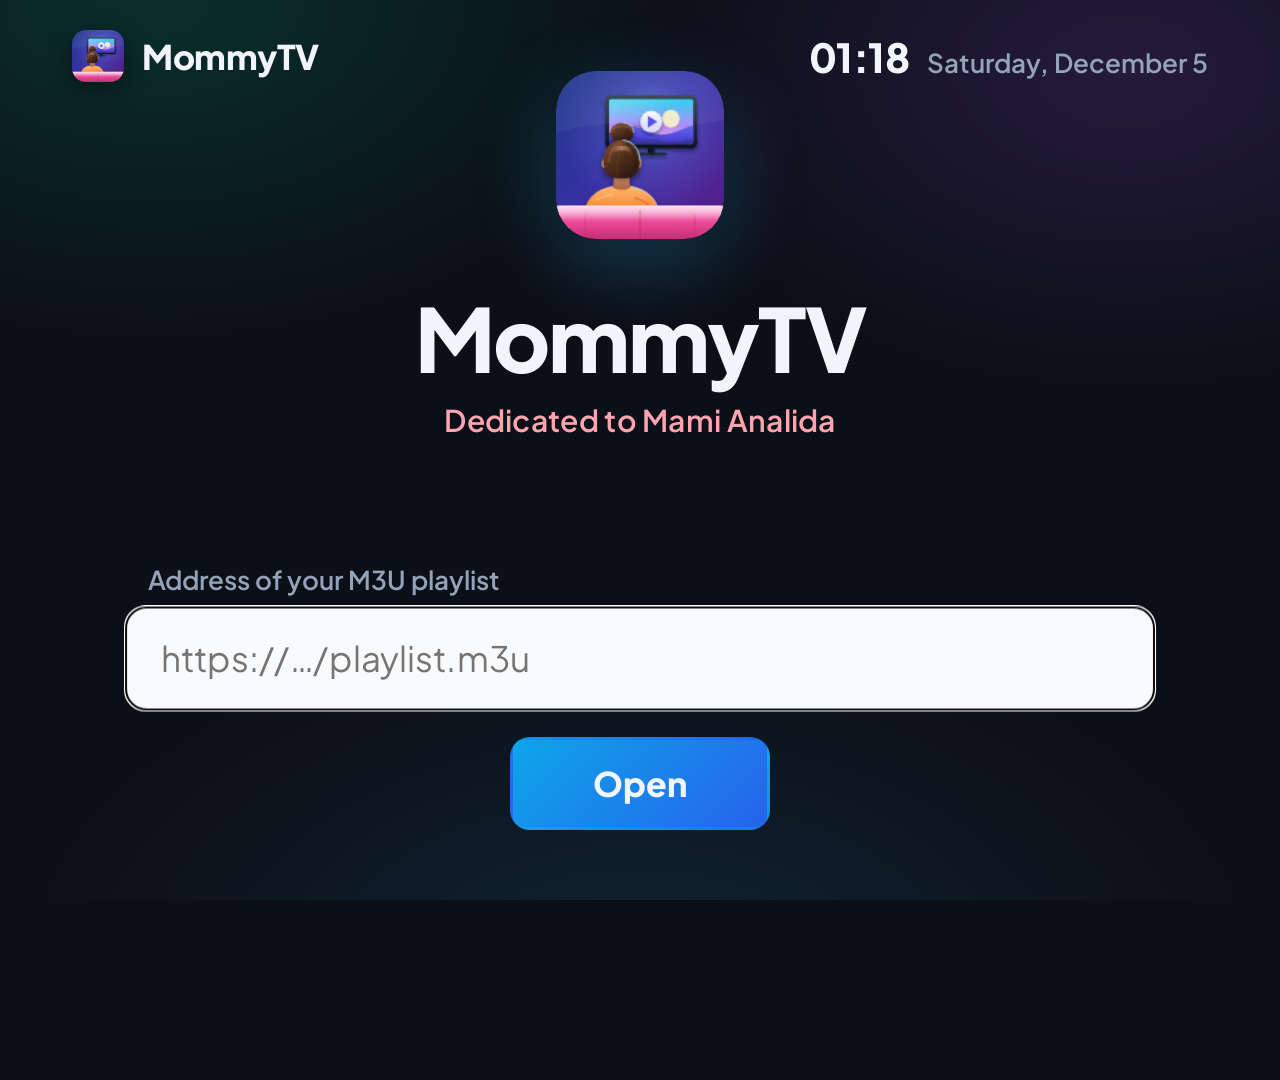
<file: index.html>
<!DOCTYPE html>
<html lang="es">
<head>
  <meta charset="utf-8">
  <title>MommyTV</title>
  <link rel="stylesheet" href="css/app.css">
</head>
<body>
  <div id="aurora"></div>

  <header id="topbar">
    <div class="brand"><img src="img/icon_80x80.png" alt=""><span>MommyTV</span></div>
    <div id="hint" class="hint hidden"><span class="key">OK</span><span data-i18n="holdOk">Mantén pulsado</span><svg viewBox="0 0 24 24"><path fill="#facc15" d="M12 2.8l2.8 5.9 6.4.8-4.7 4.4 1.2 6.4L12 17.2l-5.7 3.1 1.2-6.4L2.8 9.5l6.4-.8z"/></svg><span data-i18n="favourite">Favorito</span></div>
    <div class="clock"><span id="time"></span><span id="date"></span></div>
  </header>

  <section id="setup" class="view">
    <div class="setup-card">
      <img class="setup-logo" src="img/icon_130x130.png" alt="">
      <h1>MommyTV</h1>
      <p class="dedication-line" data-i18n="dedication">Dedicado a Mami Analida</p>
      <div class="status"><span id="setup-spin" class="spinner small hidden"></span><span id="setup-msg"></span></div>
      <label for="url" data-i18n="urlLabel">Dirección de tu lista M3U</label>
      <input id="url" type="url" spellcheck="false" placeholder="https://…/lista.m3u" data-i18n-placeholder="urlPlaceholder">
      <button id="load" type="button" data-i18n="load">Entrar</button>
    </div>
  </section>

  <section id="browser" class="view hidden">
    <ul id="groups" class="rail"></ul>
    <div class="main">
      <div class="hero">
        <div class="tile hero-tile" id="hero-tile"></div>
        <div class="hero-text">
          <div class="meta"><span class="live" id="hero-live"><i></i><b data-i18n="live">EN VIVO</b></span><span id="hero-group"></span><span id="hero-q" class="chip"></span></div>
          <h2 id="hero-name"></h2>
          <input id="search" class="hidden" type="text" spellcheck="false" autocomplete="off" placeholder="Nombre del canal" data-i18n-placeholder="searchPlaceholder">
        </div>
      </div>
      <ul id="channels" class="list"></ul>
    </div>
  </section>

  <section id="player" class="view hidden">
    <video id="video" autoplay></video>
    <span id="play-spin" class="spinner hidden"></span>
    <div id="diag" class="hidden"></div>
    <div id="banner" class="hidden">
      <div class="tile banner-tile" id="banner-tile"></div>
      <div class="banner-num" id="banner-num"></div>
      <div class="banner-text">
        <div class="meta"><span class="live"><i></i><b data-i18n="live">EN VIVO</b></span><span id="banner-group"></span><span id="banner-q" class="chip"></span><span class="hint-mini" data-i18n="holdOkFav">Mantén OK: Favorito</span></div>
        <div class="banner-name" id="banner-name"></div>
      </div>
      <div class="banner-time" id="banner-time"></div>
    </div>
  </section>

  <div id="osd" class="hidden"></div>

  <div id="pin" class="hidden">
    <div class="pin-card">
      <svg class="pin-lock" viewBox="0 0 24 24" fill="none" stroke="currentColor" stroke-width="2.2" stroke-linecap="round"><rect x="5" y="11" width="14" height="10" rx="2.5"/><path d="M8 11V8a4 4 0 0 1 8 0v3"/></svg>
      <h3 data-i18n="parental">Control parental</h3>
      <p id="pin-msg"></p>
      <div id="pin-dots"><i></i><i></i><i></i><i></i></div>
    </div>
  </div>

  <script src="js/webOSTV.js"></script>
  <script src="js/platform.js"></script>
  <script src="js/m3u.js"></script>
  <script src="js/sha256.js"></script>
  <script src="js/i18n.js"></script>
  <script src="js/countries.js"></script>
  <script src="js/app.js"></script>
</body>
</html>
</file>
<file: css/app.css>
/* Chromium 53 (webOS 4.x): flexbox and custom properties only; no grid, no flex gap, no backdrop-filter. */
@font-face { font-family: 'Jakarta'; font-weight: 400; src: url(../fonts/plus-jakarta-sans-400-latin.woff2) format('woff2'); unicode-range: U+0000-00FF, U+0131, U+0152-0153, U+02BB-02BC, U+02C6, U+02DA, U+02DC, U+2000-206F, U+2074, U+20AC, U+2122, U+2191, U+2193, U+2212, U+2215, U+FEFF, U+FFFD; }
@font-face { font-family: 'Jakarta'; font-weight: 400; src: url(../fonts/plus-jakarta-sans-400-latin-ext.woff2) format('woff2'); unicode-range: U+0100-02BA, U+02BD-02C5, U+02C7-02CC, U+02CE-02D7, U+02DD-02FF, U+1E00-1EFF, U+2020, U+20A0-20AB, U+20AD-20C0, U+2113, U+2C60-2C7F, U+A720-A7FF; }
@font-face { font-family: 'Jakarta'; font-weight: 600; src: url(../fonts/plus-jakarta-sans-600-latin.woff2) format('woff2'); unicode-range: U+0000-00FF, U+0131, U+0152-0153, U+02BB-02BC, U+02C6, U+02DA, U+02DC, U+2000-206F, U+2074, U+20AC, U+2122, U+2191, U+2193, U+2212, U+2215, U+FEFF, U+FFFD; }
@font-face { font-family: 'Jakarta'; font-weight: 600; src: url(../fonts/plus-jakarta-sans-600-latin-ext.woff2) format('woff2'); unicode-range: U+0100-02BA, U+02BD-02C5, U+02C7-02CC, U+02CE-02D7, U+02DD-02FF, U+1E00-1EFF, U+2020, U+20A0-20AB, U+20AD-20C0, U+2113, U+2C60-2C7F, U+A720-A7FF; }
@font-face { font-family: 'Jakarta'; font-weight: 800; src: url(../fonts/plus-jakarta-sans-800-latin.woff2) format('woff2'); unicode-range: U+0000-00FF, U+0131, U+0152-0153, U+02BB-02BC, U+02C6, U+02DA, U+02DC, U+2000-206F, U+2074, U+20AC, U+2122, U+2191, U+2193, U+2212, U+2215, U+FEFF, U+FFFD; }
@font-face { font-family: 'Jakarta'; font-weight: 800; src: url(../fonts/plus-jakarta-sans-800-latin-ext.woff2) format('woff2'); unicode-range: U+0100-02BA, U+02BD-02C5, U+02C7-02CC, U+02CE-02D7, U+02DD-02FF, U+1E00-1EFF, U+2020, U+20A0-20AB, U+20AD-20C0, U+2113, U+2C60-2C7F, U+A720-A7FF; }

:root {
  --bg: #0b0f17;
  --panel: rgba(22, 30, 44, 0.72);
  --line: rgba(148, 163, 184, 0.16);
  --fg: #f1f5f9;
  --muted: #94a3b8;
  --focus-bg: #f8fafc;
  --focus-fg: #0b0f17;
  --sky: #38bdf8;
  --teal: #00d2a0;
  --violet: #a855f7;
  --live: #f43f5e;
  --ease: cubic-bezier(0.16, 1, 0.3, 1);
}

html, body {
  margin: 0;
  width: 1920px;
  height: 1080px;
  overflow: hidden;
  background: var(--bg);
  color: var(--fg);
  font-family: 'Jakarta', sans-serif;
  font-size: 30px;
  -webkit-font-smoothing: antialiased;
}
ul { list-style: none; margin: 0; padding: 0; }
.hidden { display: none !important; }
.view { position: absolute; top: 0; left: 0; right: 0; bottom: 0; }

#aurora {
  position: absolute; top: 0; left: 0; right: 0; bottom: 0;
  background-image:
    radial-gradient(ellipse 60% 55% at 12% 0%, rgba(0, 210, 160, 0.16) 0%, transparent 70%),
    radial-gradient(ellipse 55% 50% at 88% 8%, rgba(168, 85, 247, 0.16) 0%, transparent 70%),
    radial-gradient(ellipse 70% 60% at 50% 110%, rgba(56, 189, 248, 0.12) 0%, transparent 70%);
}

/* ---------- top bar ---------- */
#topbar {
  position: absolute; top: 0; left: 0; right: 0; height: 112px;
  display: flex; align-items: center; justify-content: space-between;
  padding: 0 72px; z-index: 2;
}
.brand { display: flex; align-items: center; font-weight: 800; font-size: 34px; letter-spacing: -0.5px; }
.brand img { width: 52px; height: 52px; border-radius: 14px; margin-right: 18px; box-shadow: 0 6px 24px rgba(0, 0, 0, 0.45); }
.clock { display: flex; align-items: baseline; }
#time { font-weight: 800; font-size: 40px; letter-spacing: -0.5px; }
#date { margin-left: 18px; color: var(--muted); font-size: 26px; font-weight: 600; }

/* ---------- setup ---------- */
#setup { display: flex; align-items: center; justify-content: center; }
.setup-card { width: 1000px; text-align: center; }
.setup-logo { width: 168px; height: 168px; border-radius: 40px; box-shadow: 0 24px 80px rgba(56, 189, 248, 0.28), 0 8px 24px rgba(0, 0, 0, 0.5); }
.setup-card h1 { font-size: 88px; font-weight: 800; letter-spacing: -2px; margin: 36px 0 12px; }
.status { min-height: 56px; display: flex; align-items: center; justify-content: center; color: var(--muted); font-size: 32px; margin-bottom: 40px; }
.status .spinner { margin-right: 18px; }
.setup-card label { display: block; text-align: left; color: var(--muted); font-size: 26px; font-weight: 600; margin: 0 0 12px 8px; }
#url, #load {
  display: block; box-sizing: border-box; width: 100%;
  font: inherit; font-size: 34px; color: var(--fg);
  padding: 26px 32px; border-radius: 20px;
  border: 3px solid var(--line); background: var(--panel);
  transition: transform 0.25s var(--ease), background-color 0.2s, border-color 0.2s;
}
#load { width: auto; margin: 28px auto 0; padding: 22px 80px; font-weight: 800; background: linear-gradient(135deg, #0ea5e9, #2563eb); border-color: transparent; }
#url.focus, #load.focus { transform: scale(1.03); border-color: var(--focus-bg); }
#url.focus { background: var(--focus-bg); color: var(--focus-fg); }
#load.focus { box-shadow: 0 12px 40px rgba(14, 165, 233, 0.45); }

/* ---------- browser ---------- */
#browser { display: flex; padding: 132px 72px 48px; box-sizing: border-box; }
.rail { width: 460px; margin-right: 56px; flex: none; }
.rail li {
  position: relative; display: flex; align-items: center;
  height: 68px; padding: 0 28px; margin-bottom: 12px; border-radius: 18px;
  font-size: 30px; font-weight: 600; color: #cbd5e1;
  transition: transform 0.25s var(--ease), background-color 0.2s, color 0.2s;
}
.rail li .count { margin-left: auto; padding-left: 16px; color: var(--muted); font-weight: 600; font-size: 26px; }
.rail li.current { background: var(--panel); color: var(--fg); }
.rail li.current:before { content: ''; position: absolute; left: 0; top: 18px; bottom: 18px; width: 6px; border-radius: 3px; background: linear-gradient(180deg, var(--teal), var(--sky)); }
.rail li.focus { background: var(--focus-bg); color: var(--focus-fg); transform: scale(1.04); box-shadow: 0 14px 40px rgba(0, 0, 0, 0.45); }
.rail li.focus .count { color: #475569; }

.main { flex: 1; min-width: 0; display: flex; flex-direction: column; }
.hero {
  display: flex; align-items: center; height: 232px; padding: 0 40px; margin-bottom: 32px;
  border-radius: 28px; border: 2px solid var(--line);
  background: linear-gradient(120deg, rgba(14, 165, 233, 0.16), rgba(168, 85, 247, 0.12) 60%, rgba(22, 30, 44, 0.6));
}
.hero-text { margin-left: 40px; min-width: 0; flex: 1; }
.hero h2 { margin: 14px 0 0; font-size: 60px; font-weight: 800; letter-spacing: -1px; white-space: nowrap; overflow: hidden; text-overflow: ellipsis; }

.meta { display: flex; align-items: center; color: var(--muted); font-size: 24px; font-weight: 600; }
.meta > span { margin-right: 20px; }
.live { display: flex; align-items: center; color: #fecdd3; font-weight: 800; letter-spacing: 1px; font-size: 22px; }
.live i { width: 12px; height: 12px; border-radius: 6px; background: var(--live); margin-right: 10px; box-shadow: 0 0 12px var(--live); animation: pulse 2s ease-in-out infinite; }
.chip { padding: 4px 14px; border-radius: 10px; border: 2px solid rgba(56, 189, 248, 0.5); color: #bae6fd; font-weight: 800; font-size: 20px; letter-spacing: 0.5px; }
.chip:empty { display: none; }

.tile {
  flex: none; display: flex; align-items: center; justify-content: center; overflow: hidden;
  background: linear-gradient(145deg, #1e293b, #0f172a); border: 2px solid var(--line);
  color: var(--fg); font-weight: 800;
}
.tile img { max-width: 82%; max-height: 74%; object-fit: contain; }
.hero-tile img { max-width: 88%; max-height: 82%; } /* the selected logo fills more of its card */
.hero-tile { width: 304px; height: 172px; border-radius: 24px; font-size: 72px; box-shadow: 0 16px 48px rgba(0, 0, 0, 0.45); }

.list li {
  display: flex; align-items: center;
  height: 84px; padding: 0 28px; margin-bottom: 12px; border-radius: 20px;
  transition: transform 0.25s var(--ease), background-color 0.2s, color 0.2s, box-shadow 0.25s;
}
.list .tile { width: 112px; height: 64px; border-radius: 14px; font-size: 28px; margin-right: 28px; }
.list .num { width: 64px; flex: none; color: var(--muted); font-weight: 600; font-size: 26px; }
.list .name { flex: 1; min-width: 0; font-size: 32px; font-weight: 600; white-space: nowrap; overflow: hidden; text-overflow: ellipsis; }
.list .chip { margin-left: 20px; }
.list li.current { background: var(--panel); }
.list li.focus { background: var(--focus-bg); color: var(--focus-fg); transform: scale(1.02); box-shadow: 0 16px 48px rgba(0, 0, 0, 0.5), 0 0 0 4px rgba(56, 189, 248, 0.35); }
.list li.focus .num { color: #475569; }
.list li.focus .chip { color: #0369a1; border-color: #7dd3fc; }
.list li.focus .tile { border-color: transparent; }

/* ---------- player ---------- */
#player { background: #000; }
#video { width: 100%; height: 100%; }
#play-spin { position: absolute; left: 50%; top: 50%; margin: -48px 0 0 -48px; }
#banner {
  position: absolute; left: 0; right: 0; bottom: 0; height: 300px;
  display: flex; align-items: flex-end; padding: 0 72px 64px; box-sizing: border-box;
  background: linear-gradient(180deg, transparent, rgba(2, 6, 23, 0.82) 55%, rgba(2, 6, 23, 0.95));
  animation: rise 0.45s var(--ease);
}
.banner-tile { width: 216px; height: 122px; border-radius: 20px; font-size: 52px; }
.banner-num { margin: 0 32px 0 40px; font-size: 76px; font-weight: 800; color: var(--sky); letter-spacing: -2px; line-height: 1; padding-bottom: 6px; }
.banner-text { flex: 1; min-width: 0; padding-bottom: 8px; }
.banner-name { margin-top: 10px; font-size: 56px; font-weight: 800; letter-spacing: -1px; white-space: nowrap; overflow: hidden; text-overflow: ellipsis; }
.banner-time { font-size: 40px; font-weight: 800; padding-bottom: 12px; margin-left: 40px; }

/* ---------- shared ---------- */
.spinner {
  display: inline-block; width: 96px; height: 96px; box-sizing: border-box; border-radius: 50%;
  border: 8px solid rgba(255, 255, 255, 0.14); border-top-color: var(--sky);
  animation: spin 0.9s linear infinite;
}
.spinner.small { width: 40px; height: 40px; border-width: 5px; }
#osd {
  position: absolute; left: 50%; bottom: 72px; max-width: 1400px; z-index: 5;
  -webkit-transform: translateX(-50%); transform: translateX(-50%);
  padding: 24px 40px; border-radius: 20px; font-size: 32px; font-weight: 600;
  background: rgba(15, 23, 42, 0.94); border: 2px solid var(--line);
  box-shadow: 0 20px 60px rgba(0, 0, 0, 0.55);
}
@keyframes spin { to { transform: rotate(360deg); } }
@keyframes pulse { 0%, 100% { opacity: 1; } 50% { opacity: 0.35; } }
@keyframes rise { from { opacity: 0; transform: translateY(40px); } to { opacity: 1; transform: none; } }

/* ---------- search, favourites, icons ---------- */
.icon { display: inline-block; width: 30px; height: 30px; flex: none; margin-right: 18px; }
.icon svg { width: 100%; height: 100%; display: block; }
.icon.gold { color: #facc15; }
.icon.big { width: 96px; height: 96px; margin: 0; color: var(--sky); }
.icon.big.gold { color: #facc15; }
.rail .label { flex: 1; min-width: 0; white-space: nowrap; overflow: hidden; text-overflow: ellipsis; }
.list .star { width: 28px; height: 28px; margin: 0 0 0 16px; }
#search {
  display: block; box-sizing: border-box; width: 100%; margin-top: 14px;
  font: inherit; font-size: 44px; font-weight: 800; color: var(--fg);
  padding: 12px 24px; border-radius: 16px; border: 3px solid var(--line); background: rgba(2, 6, 23, 0.5);
  transition: background-color 0.2s, border-color 0.2s;
}
#search.focus { border-color: var(--focus-bg); background: var(--focus-bg); color: var(--focus-fg); }

/* ---------- diagnostic panel (blue key) ---------- */
#diag {
  position: absolute; top: 48px; left: 48px; z-index: 4; min-width: 520px;
  padding: 24px 32px; border-radius: 20px; font-size: 26px; line-height: 1.55;
  background: rgba(2, 6, 23, 0.86); border: 2px solid rgba(56, 189, 248, 0.45);
}
#diag b { color: var(--sky); font-weight: 800; }
#diag .bad { color: #fda4af; }

/* ---------- favourite hint ---------- */
.hint { display: flex; align-items: center; color: var(--muted); font-size: 24px; font-weight: 600; }
.hint .key { padding: 4px 12px; margin-right: 12px; border-radius: 10px; border: 2px solid rgba(148, 163, 184, 0.45); color: var(--fg); font-weight: 800; font-size: 20px; }
.hint svg { width: 26px; height: 26px; margin: 0 8px 0 14px; }
.hint-mini { margin-left: auto; color: var(--muted); font-size: 22px; }
.list .count { margin-left: auto; padding-left: 16px; color: var(--muted); font-size: 24px; font-weight: 600; }
.list li.focus .count { color: #475569; }

/* ---------- parental PIN ---------- */
#pin { position: absolute; top: 0; left: 0; right: 0; bottom: 0; z-index: 10; display: flex; align-items: center; justify-content: center; background: rgba(2, 6, 23, 0.82); }
.pin-card { width: 760px; padding: 56px; border-radius: 32px; text-align: center; background: linear-gradient(160deg, #1e293b, #0f172a); border: 2px solid var(--line); box-shadow: 0 30px 80px rgba(0, 0, 0, 0.6); }
.pin-lock { width: 88px; height: 88px; color: var(--sky); }
.pin-card h3 { margin: 20px 0 8px; font-size: 48px; font-weight: 800; }
#pin-msg { margin: 0 0 36px; color: var(--muted); font-size: 28px; }
#pin-dots { display: flex; justify-content: center; }
#pin-dots i { width: 36px; height: 36px; margin: 0 16px; border-radius: 18px; border: 4px solid var(--muted); box-sizing: border-box; }
#pin-dots i.on { background: var(--sky); border-color: var(--sky); }

/* ---------- about ---------- */
.icon.rose { color: #fb7185; }
.list .dedication { font-weight: 800; color: #fecdd3; }
.list li.focus .dedication { color: #be123c; }
.dedication-line { margin: -4px 0 28px; color: #fda4af; font-size: 30px; font-weight: 600; letter-spacing: 0.3px; }

.live b { font-weight: 800; }
</file>
